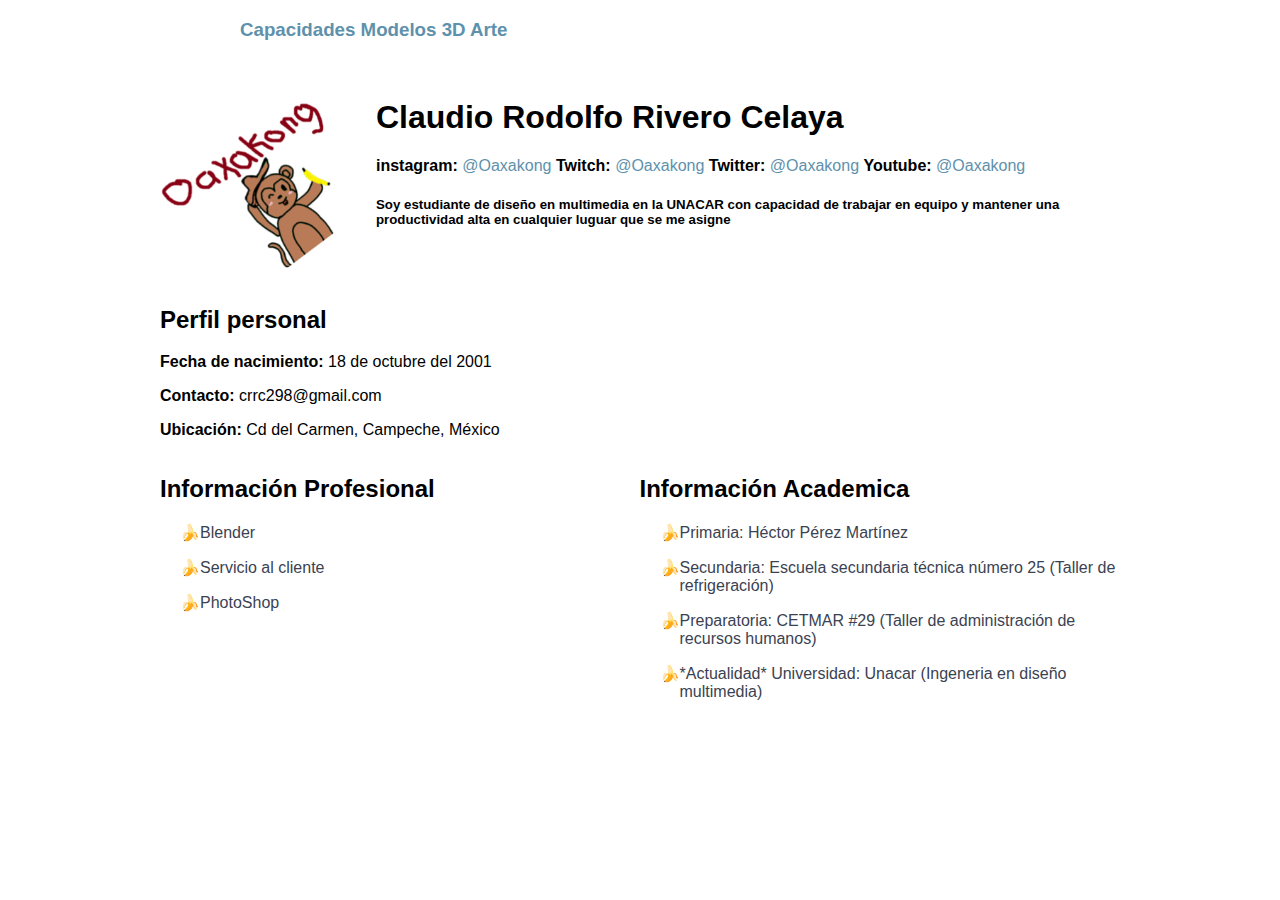
<file: 02-maquetacion-cv/index.html>
<!DOCTYPE html>
<html> 
    <nav class="FLEX">
        <div>
        <h3>
        <ul><ul><ul><ul><ul><ul>
          <a href="file:///C:/Users/Claud/OneDrive/Escritorio/des-app-webs/02-maquetacion-cv/habilidades.html">Capacidades</a>
          <a href="file:///C:/Users/Claud/OneDrive/Escritorio/des-app-webs/02-maquetacion-cv/Modelos%203D.html">Modelos 3D</a>
          <a href="file:///C:/Users/Claud/OneDrive/Escritorio/des-app-webs/02-maquetacion-cv/Galeria.html">Arte</a>
        </ul></ul></ul></ul></ul></ul>
    </h3>
        </div>
      </nav> 
    <br>
   
    <head>
    <meta charset="utf8">
     <title> Curriculum Vitae </title>
     <link rel="stylesheet" href="css.css">
    </head>
    <body>
        
       <header>
        <img src="oaxakong.png" alt="Oaxakong jugador profesional de ligoleyen">
        <div>
            <h1> Claudio Rodolfo Rivero Celaya </h1>
            <p> <b> instagram: </b> <a href="https://www.instagram.com/oaxakong/">@Oaxakong</a> <b>Twitch:</b> <a href="https://www.twitch.tv/oaxakong">@Oaxakong</a> <b>Twitter:</b> <a href="https://twitter.com/oaxakong">@Oaxakong</a> <b>Youtube:</b> <a href="https://www.youtube.com/channel/UCFjCDQamtY3Y3otPxs9Ht1A?view_as=subscriber">@Oaxakong</a></p>
            <h5> Soy estudiante de diseño en multimedia en la UNACAR con capacidad de trabajar en equipo y mantener una productividad alta en cualquier
                luguar que se me asigne </h5>

                <br>
                <br>
                
        </div>
        
       </header>
       <section>
        <article>
            <h2>  Perfil personal </h2> 
            <p> <b> Fecha de nacimiento:</b> 18 de octubre del 2001 </p>
            <p>  <b> Contacto:</b> crrc298@gmail.com </p>
            <p> <b> Ubicación:</b> Cd del Carmen, Campeche, México </p>
        </article>
       </section>
       <section>


            <article>
                <h2> <b> Información Profesional </b> </h2> 
                <ul>
                    <li>
                        <p> Blender </p>
                    <li> 
                        <p> Servicio al cliente </p>
                    </li>
                    <li>
                        <p> PhotoShop </p>
                    </li>
                    </li>
                </ul>
            </article>
            <aside>
                <h2> <b>Información Academica </b> </h2> 
                <ul>
                    <li>
                        <p> Primaria: Héctor Pérez Martínez </p>
                    <li> 
                        <p> Secundaria: Escuela secundaria técnica número 25 (Taller de refrigeración) </p>
                    </li>
                    <li>
                        <p> Preparatoria: CETMAR #29 (Taller de administración de recursos humanos) </p>
                    <li>
                        <p> *Actualidad* Universidad: Unacar (Ingeneria en diseño multimedia) </p>
                    </li>
                    </li>
                    </li>
                </ul>
            </aside>
       </section> 
    </body>
</html>
</file>
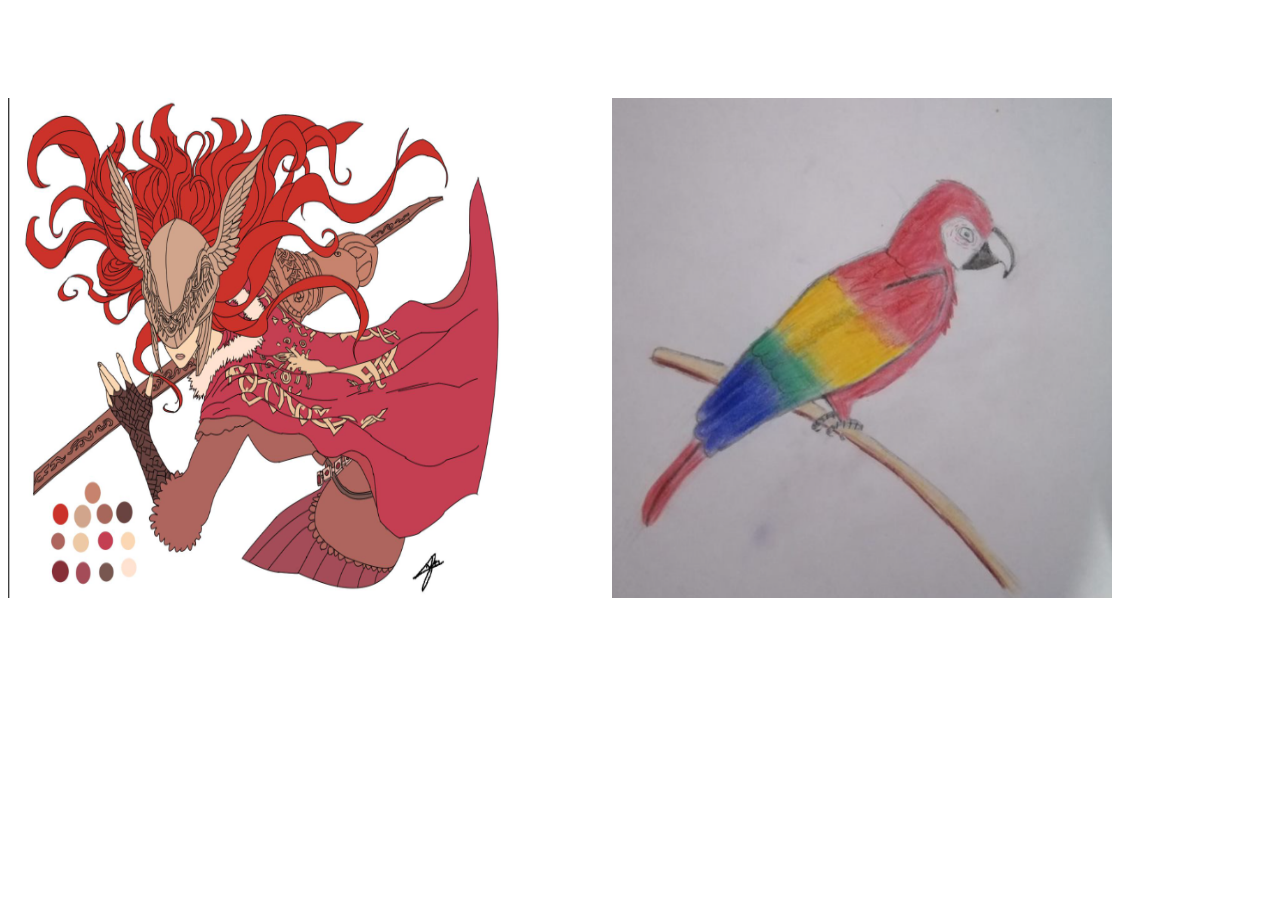
<file: 02-maquetacion-cv/Galeria.html>
<!DOCTYPE html>
<html>

<header>
    <br>
    <br>
    <br>
    <br>
    <br>
    
    <link rel="stylesheet" href="css1.css">
    <img src="malenia.png">
    <img src="Screenshot 2023-03-02 002030.png">


   </header>

</html>
</file>
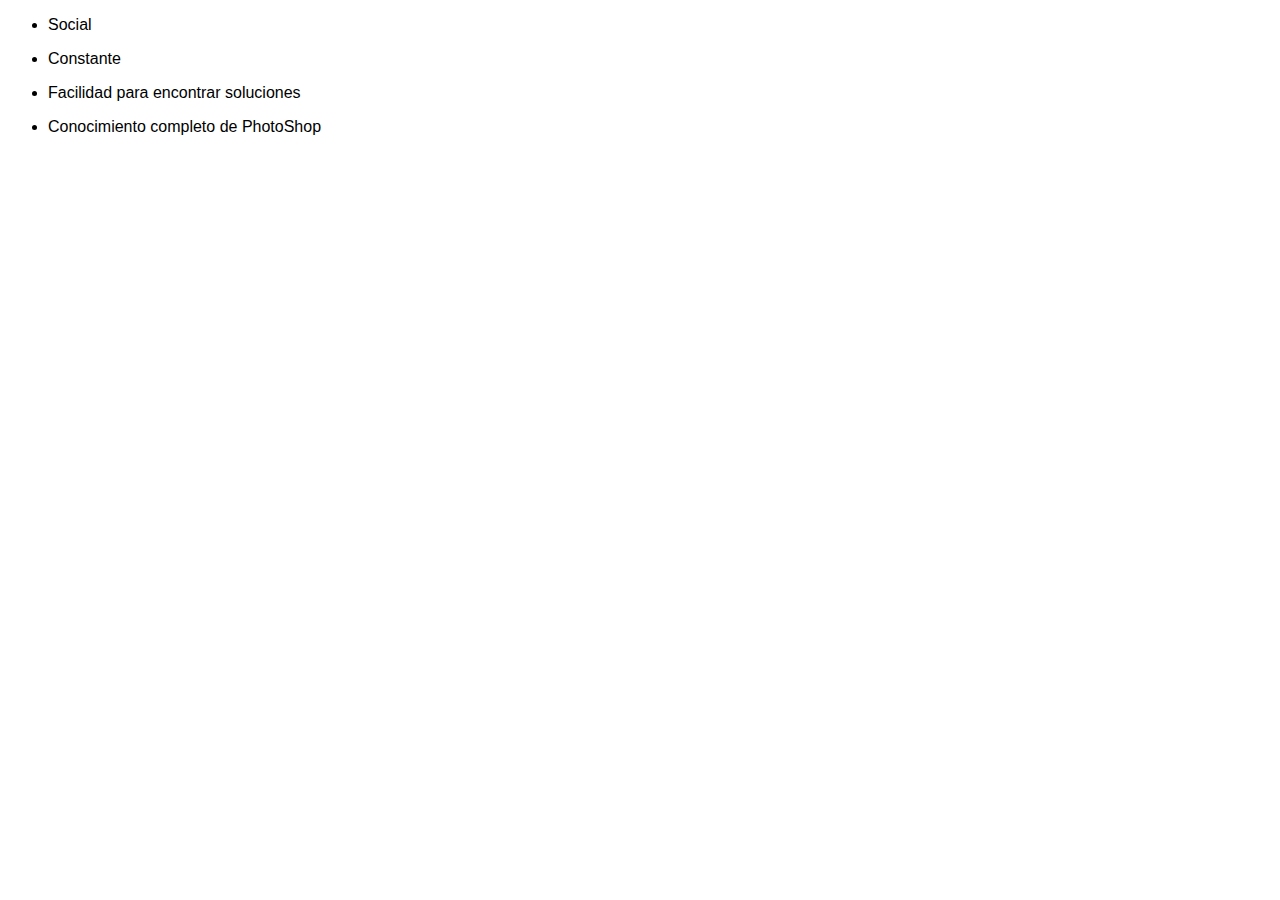
<file: 02-maquetacion-cv/habilidades.html>
<!DOCTYPE html>
<html>
    <link rel="stylesheet" href="css1.css">
<nav class="FLEX">
    <div>
    <ul>
      <li><p> Social </p></li>
      <li><p> Constante</p></li>
      <li><p>Facilidad para encontrar soluciones</p></li>
      <li><p>Conocimiento completo de PhotoShop</p></li>
    </ul>
    </div>
  </nav>
</html>
</file>
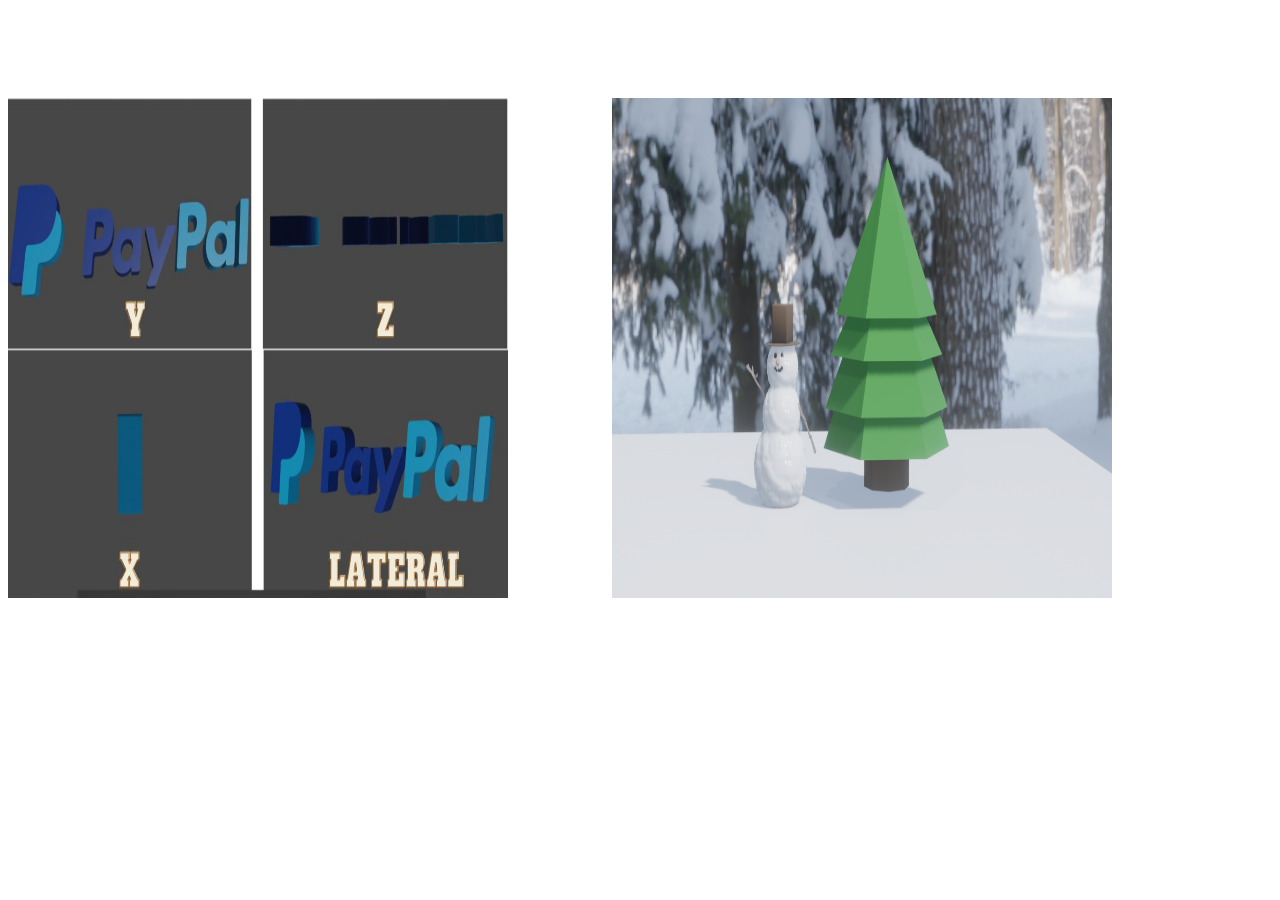
<file: 02-maquetacion-cv/Modelos 3D.html>
<!DOCTYPE html>
<html>

<header>
    <br>
    <br>
    <br>
    <br>
    <br>
    
    <link rel="stylesheet" href="css1.css">
    <img src="paypal.png">
    <img src="02.Claudio_Rovero_remder.png">


   </header>

</html>
</file>
<file: 02-maquetacion-cv/css.css>
:root {
    --nord0: #2E3440;
    --nord1: #3B4252;
    --nord2: #434C5E;
    --nord3: #4C566A;
    --nord4: #D8DEE9;
    --nord5: #E5E9F0;
    --nord6: #ECEFF4;
    --nord7: #8FBCBB;
    --nord8: #88C0D0;
    --nord9: #81A1C1;
    --nord10: #5E91AC;
    --nord11: #BF616A;
    --nord12: #D08770;
    --nord13: #EBCB8B;
    --nord14: #A3BE8C;
    --nord15: #B48EAD;
    --font: BlinkMacsystemFont, -apple-system, "segoe UI", "Roboto", "Ubuntu", "Cantarell", "Fira Sans", "Droid Sans", "Helvetica Neu", "Helvetica", "Arial", sans-serif;

}

/*
* {outline: 1px solid red; }
*/

body {
    font-family: var(--font);
    margin: 0 auto;
    
}



 header, section {
    width: 960px;
    margin: 0 auto;
    
    
    
 }
 
 header{
    display: flex;
    
    
 }
 ul {
    color: #3B4252;
    list-style-type: '🍌';
 }

 section{
    display: flex;
    
 }

 article{
    width: 60%;
    
 }

 img{
    width: 200px;
    height: 200px;
    margin-right: 16px;
 }

 a, a:link, a:visited {
   text-decoration: none;
   color: #5E91AC;
 }
 

 body{
   background-image: url(https://image.jimcdn.com/app/cms/image/transf/none/path/sc77e1e58a42c514a/image/i9977c7b3a6db203a/version/1516578954/image.jpg);
 }

 nav ul li{
   float: left;
   list-style: none;
   margin-left: 30px;
   margin-bottom: 70px;

}
</file>
<file: 02-maquetacion-cv/css1.css>
:root {
    --nord0: #2E3440;
    --nord1: #3B4252;
    --nord2: #434C5E;
    --nord3: #4C566A;
    --nord4: #D8DEE9;
    --nord5: #E5E9F0;
    --nord6: #ECEFF4;
    --nord7: #8FBCBB;
    --nord8: #88C0D0;
    --nord9: #81A1C1;
    --nord10: #5E91AC;
    --nord11: #BF616A;
    --nord12: #D08770;
    --nord13: #EBCB8B;
    --nord14: #A3BE8C;
    --nord15: #B48EAD;
    --font: BlinkMacsystemFont, -apple-system, "segoe UI", "Roboto", "Ubuntu", "Cantarell", "Fira Sans", "Droid Sans", "Helvetica Neu", "Helvetica", "Arial", sans-serif;

}

body {
    font-family: var(--font);
    
    
}
body{
    background-image: url(https://image.jimcdn.com/app/cms/image/transf/none/path/sc77e1e58a42c514a/image/i9977c7b3a6db203a/version/1516578954/image.jpg);
}

img{
   width: 500px;
   height: 500px;
   margin-right: 100px;
}
</file>
